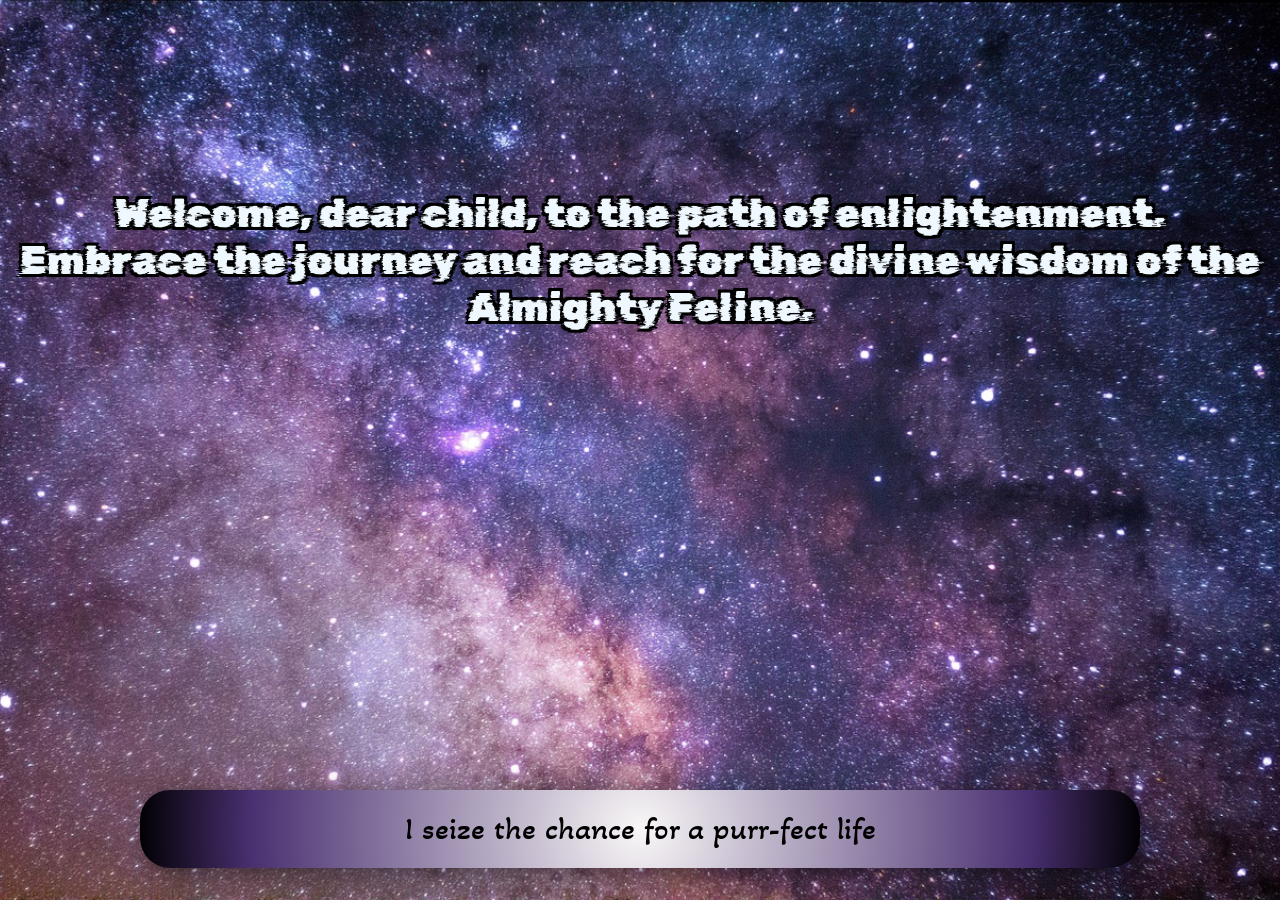
<file: index.html>
<!DOCTYPE html>
<html lang="fr">
    <head>
        <meta charset="utf-8">
        <link rel="stylesheet" href="stylesheet.css">
        <title>The Almighty Balou</title>
        
        <link rel="preconnect" href="https://fonts.googleapis.com">
<link rel="preconnect" href="https://fonts.gstatic.com" crossorigin>
<link href="https://fonts.googleapis.com/css2?family=Akaya+Kanadaka&family=Audiowide&family=Iceberg&family=Manrope:wght@200..800&family=Nosifer&family=Quantico:wght@700&family=Rubik+Glitch&family=Tilt+Prism&family=Yuji+Mai&family=Zen+Dots&display=swap" rel="stylesheet">


    </head>

    <body>

        <header>
           
        </header>

        <main>
            <p class="bienvenue">
                Welcome, dear child, to the path of enlightenment. 
                <br>
                Embrace the journey and reach for the divine wisdom of the Almighty Feline.
            </p>


            <p class="lezgo" onclick="window.location.href='test.html';" style="cursor: pointer;">
                
                I seize the chance for a purr-fect life
            </p>

        </main>

        <footer>

        </footer>

    </body>
</html>
</file>
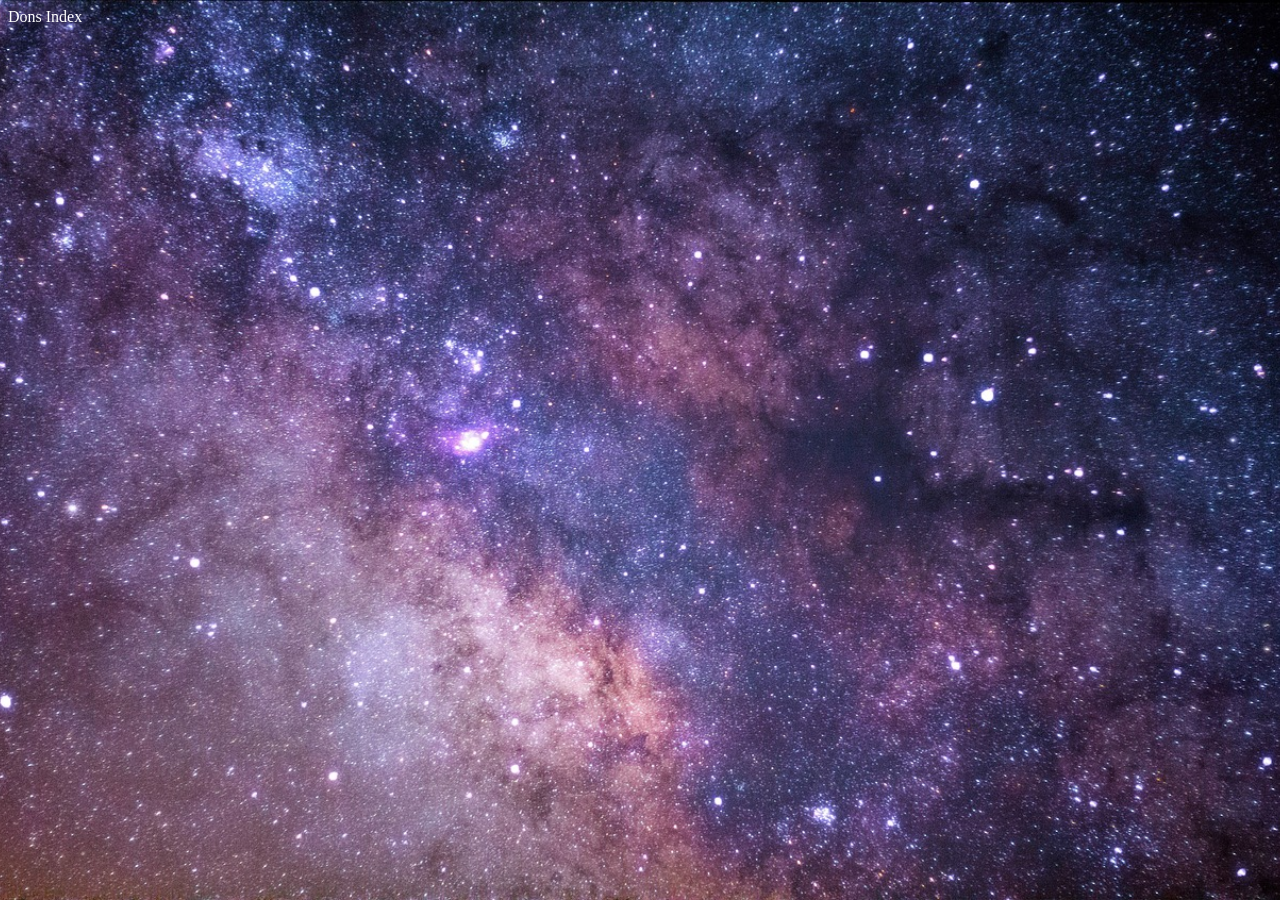
<file: New page.html>
<!DOCTYPE html>
<html lang="fr">
    <head>
        <meta charset="utf-8">
        <link rel="stylesheet" href="stylesheet.css">
        <title>L'adoration du seigneur Balou</title>
    </head>

    <body>
        <header>
            Dons<!--mettre un petit logo a tete de chat--> 
            Index <!--mettre lien vers l'endroit de la page ou il y a l'index-->
            <!--mettre un autre truc-->
        </header>

        <main>

        </main>

        <footer>

        </footer>

    </body>
</html>
</file>
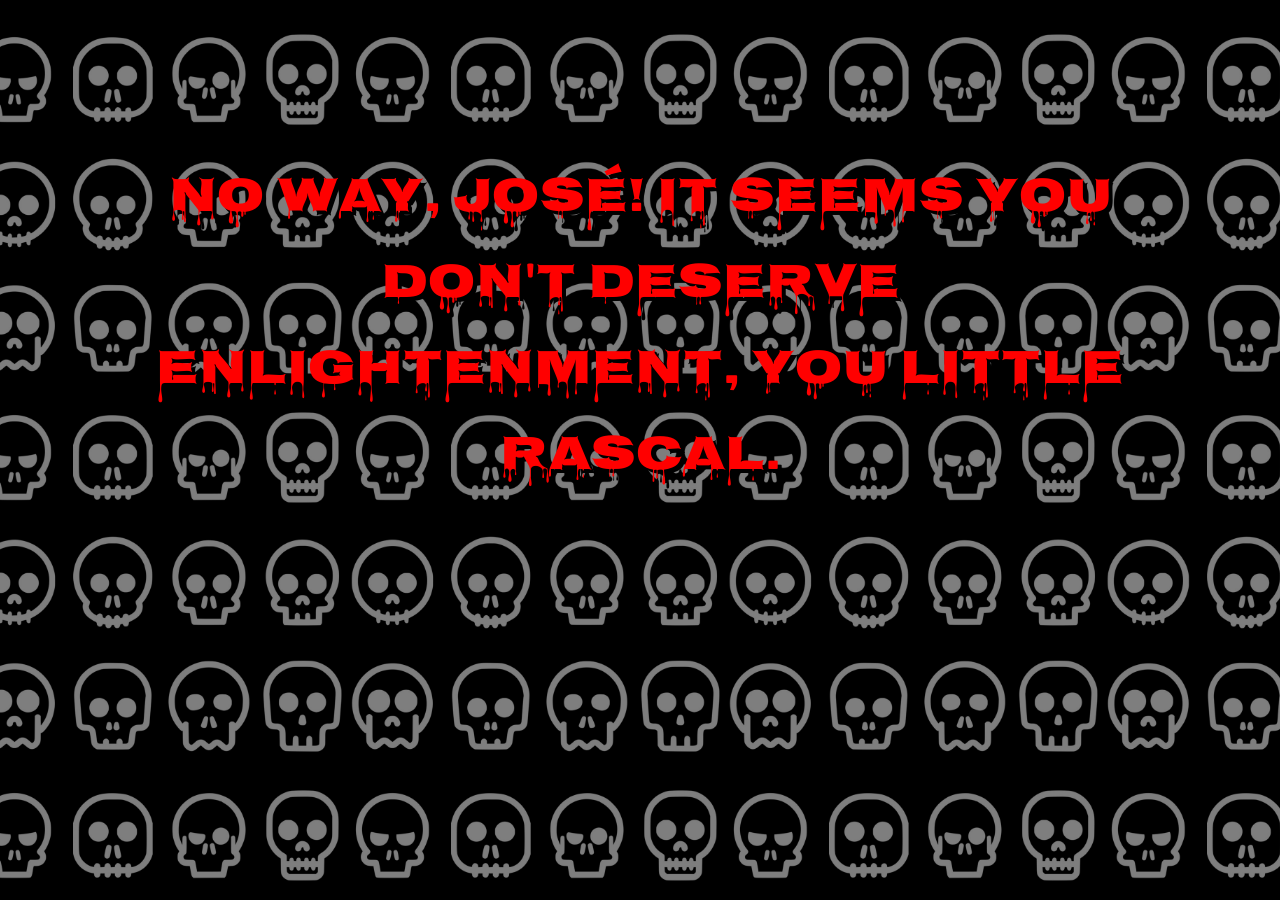
<file: WRONG.html>
<!DOCTYPE html>
<html lang="fr">
    <head>
        <meta charset="utf-8">
        <link rel="stylesheet" href="stylesheet.css">
        <title>The Almighty Balou</title>
        <link rel="preconnect" href="https://fonts.googleapis.com">
<link rel="preconnect" href="https://fonts.gstatic.com" crossorigin>
<link href="https://fonts.googleapis.com/css2?family=Akaya+Kanadaka&family=Audiowide&family=Iceberg&family=Manrope:wght@200..800&family=Nosifer&family=Quantico:wght@700&family=Rubik+Glitch&family=Tilt+Prism&family=Yuji+Mai&family=Zen+Dots&display=swap" rel="stylesheet">

    </head>

    <body class="loser">
        <p>No way, José! It seems you don't deserve enlightenment, you little rascal.</p>
    
                <!--ajouter phto de balou moche moche--> 

    </body>
</html>
</file>
<file: stylesheet.css>
/* pour TOUTES les pages*/



body{
    background-image: url(constellations-2609647_1280.jpg);
    background-size: cover;
    background-position: center;
    background-repeat: no-repeat;
    background-attachment: fixed;
    color: white;
}



/* ---------------------------  pour la page start --------------------------------------- */



.bienvenue{
    font-family: "Rubik Glitch", system-ui;
    font-weight: 400;
    color: aliceblue;
    font-style: normal;
    font-size: 40px;
    text-align: center;
    padding-top: 150px;
    padding-bottom: 350px;
    text-shadow: -3px -3px 0 #000, 3px -3px 0 #000, -3px 3px 0 #000, 3px 3px 0 #000;
}


.lezgo{
    text-align: center;
    color: black;
    font-family: "Akaya Kanadaka", system-ui;
    font-weight: 400;
    font-style: normal;
    font-size: xx-large;
    text-decoration: none;
    padding: 20px;
    border-radius: 30px;
    box-shadow: 6px 6px 25px rgba(0, 0, 0, 0.5);
    background: radial-gradient(circle, rgba(249,247,247,1) 0%, rgba(72,47,111,1) 78%, rgba(1,0,2,1) 100%);
    display: flex; 
    justify-content: center;
    position: fixed;
    bottom: 0;
    width: 75%;
    left: 50%; 
    transform: translateX(-50%);
}



/* ------------------------------------- pour la page test ------------------------ */



.pTest{
    padding: 100px 70px 70px 70px;
    text-align: center;
    font-size: xx-large;
    text-shadow: 2px 2px 0 black;
    font-family: "Quantico", sans-serif;
    font-weight: 700;
    font-style: normal;
}



.questTest{
    display: flex;
    flex-direction: row;
    flex-wrap: wrap;
    justify-content: center;
    gap: 100px;
    height: 350px;
    max-width: 100%;
    height: auto;
}


.questTest img{
    border: solid;
    border-color: black;
    border-width: 5px;
    border-radius: 25px;
}



/* ------------------------------------  pour le page WRONG ------------------------- */



.loser{
    background-image: url(skulls.png);
    background-size: 10cm 10cm;
    background-repeat: repeat;
    background-attachment: fixed;
    color: red;
    font-size: 1.3cm;
    text-align: center;
    font-family: "Nosifer", sans-serif;
    font-weight: 400;
    font-style: normal;
    text-shadow: 4px 4px 0 black;
    padding: 100px;
}



/* --------------------------- Pour la page welcome --------------------------------------  */



/*header*/

.WHeader{
    background-color: rgba(87, 37, 194, 0.9);
    color: black;
    border-radius: 7px;
    height: 100px;
    display: grid;
    grid-template-columns: 1fr 1fr 1fr 1fr 1fr 1fr;
    grid-template-rows: 1fr;
}


.logo{
    grid-column-start: 1;
    grid-column-end: 1;
    display: flex;
    justify-content: center;
    align-items: center;
}


.name{
    grid-column-start: 2;
    grid-column-end: 5;
    display: flex;
    justify-content: left;
    align-items: center;
    font-family: "Rubik Beastly", system-ui;
    font-weight: 400;
    font-style: normal;
    font-size: 30px;
}


.money{
    grid-column-start: 6;
    grid-column-end: 6;
    display: flex;
    justify-content: center;
    align-items: center;
    margin: 10px;
    border: double;
    border-radius: 7px;
    border-width: 5px;
    text-align: center;
    font-size: large;
}


/*main*/

.Wpage{
    max-width: 100%;
    height: auto;
    display: grid;
    grid-template-columns: repeat(8, 1fr);
    grid-template-rows: 1fr
}


.Wmain{
    grid-column-start: 1;
    grid-column-end: 7;
    text-align: center;
}


.Wh1{
    background-color: rgba(244, 240, 255, 0.9);
    color: black;
    border: dotted;
    border-radius: 10px;
    padding: 20px;
    font-size: 50px;
}


.Wmain img{
    max-width: 100%;
    height: auto;
    border: solid;
    border-color: black;
    border-width: 3px;
    border-radius: 20px;
}


.blahblah{
    background-color:rgba(245, 242, 255, 0.5);
    color: black;
    font-size: x-large;
    text-align: justify;
    border-radius: 10px;
    padding: 10px;
}


.mango{
    background-color: #d2c7ff;
    border: solid;
    border-color: black;
    border-width: 5px;
    border-radius: 50px;
    margin: 30px;
    padding: 30px;
    font-size: xx-large;
    color: black;
    position: sticky;
    bottom: 120px;
}


.stickyrice{
    background-color: #d2c7ff;
    border: solid;
    border-color: black;
    border-width: 5px;
    border-radius: 50px;
    margin: 30px;
    padding: 30px;
    font-size: xx-large;
    color: black;
    position: sticky;
    bottom: 10px;
}


/* aside*/


.Waside{
    grid-column-start: 8;
    grid-column-end: 8;
    display: flex;
    flex-direction: column;
    justify-content: flex-start;
    gap: 15px;
    margin: 25px;
}

.WA0{
    background-image: url(Photos/skatedelespace2.png);
    height: 300px;
    width: 400px;
    background-size: cover;
    background-position: center;    
    background-repeat: no-repeat;
    text-align: center;
    text-decoration: double;
    text-decoration: underline;
    font-size: x-large;
    text-shadow: -1px -1px 0 #000, 1px -1px 0 #000, -1px 1px 0 #000, 1px 1px 0 #000;
    border: solid;
    border-width: 2px;
    border-color: #d2c7ff;
    border-radius: 10px;
}

.WA1{
    background-image: url(Photos/Jesusbalou3.png);
    height: 300px;
    width: 400px;
    background-size: cover;
    background-position: center;    
    background-repeat: no-repeat;
    text-align: center;
    text-decoration: double;
    text-decoration: underline;
    font-size: x-large;
    text-shadow: -1px -1px 0 #000, 1px -1px 0 #000, -1px 1px 0 #000, 1px 1px 0 #000;
    border: solid;
    border-width: 2px;
    border-color: #d2c7ff;
    border-radius: 10px;
}

.WA2{
    background-image: url(Photos/MrWorldwide.png);
    height: 300px;
    width: 400px;
    background-size: cover;
    background-position: center;    
    background-repeat: no-repeat;
    text-align: center;
    text-decoration: double;
    text-decoration: underline;
    font-size: x-large;
    text-shadow: -1px -1px 0 #000, 1px -1px 0 #000, -1px 1px 0 #000, 1px 1px 0 #000;
    border: solid;
    border-width: 2px;
    border-color: #d2c7ff;
    border-radius: 10px;
}

.WA2b{
    background-image: url(Photos/hpichat.png);
    height: 300px;
    width: 400px;
    background-size: cover;
    background-position: center;    
    background-repeat: no-repeat;
    text-align: center;
    text-decoration: double;
    text-decoration: underline;
    font-size: x-large;
    text-shadow: -1px -1px 0 #000, 1px -1px 0 #000, -1px 1px 0 #000, 1px 1px 0 #000;
    border: solid;
    border-width: 2px;
    border-color: #d2c7ff;
    border-radius: 10px;
}

.WA3{
    background-image: url(Photos/happycat.jpg);
    height: 300px;
    width: 400px;
    background-size: cover;
    background-position: center;    
    background-repeat: no-repeat;
    text-align: center;
    text-decoration: double;
    text-decoration: underline;
    font-size: x-large;
    text-shadow: -1px -1px 0 #000, 1px -1px 0 #000, -1px 1px 0 #000, 1px 1px 0 #000;
    border: solid;
    border-width: 2px;
    border-color: #d2c7ff;
    border-radius: 10px;
}

.WA4{
    background-image: url(Photos/hapinessismoneyifyouaskmycat.png);
    height: 300px;
    width: 400px;
    background-size: cover;
    background-position: center;    
    background-repeat: no-repeat;
    text-align: center;
    text-decoration: double;
    text-decoration: underline;
    font-size: x-large;
    text-shadow: -1px -1px 0 #000, 1px -1px 0 #000, -1px 1px 0 #000, 1px 1px 0 #000;
    border: solid;
    border-width: 2px;
    border-color: #d2c7ff;
    border-radius: 10px;
}

.WA5{
    background-image: url(Photos/catnaps.png);
    height: 300px;
    width: 400px;
    background-size: cover;
    background-position: center;    
    background-repeat: no-repeat;
    text-align: center;
    text-decoration: double;
    text-decoration: underline;
    font-size: x-large;
    text-shadow: -1px -1px 0 #000, 1px -1px 0 #000, -1px 1px 0 #000, 1px 1px 0 #000;
    border: solid;
    border-width: 2px;
    border-color: #d2c7ff;
    border-radius: 10px;
}

.WA6{
    background-image: url(Photos/egyptcats.png);
    height: 300px;
    width: 400px;
    background-size: cover;
    background-position: center;    
    background-repeat: no-repeat;
    text-align: center;
    text-decoration: double;
    text-decoration: underline;
    font-size: x-large;
    text-shadow: -1px -1px 0 #000, 1px -1px 0 #000, -1px 1px 0 #000, 1px 1px 0 #000;
    border: solid;
    border-width: 2px;
    border-color: #d2c7ff;
    border-radius: 10px;
}

.WA7{
    background-image: url(Photos/bible-7092020_640.jpg);
    height: 300px;
    width: 400px;
    background-size: cover;
    background-position: center;    
    background-repeat: no-repeat;
    text-align: center;
    text-decoration: double;
    text-decoration: underline;
    font-size: x-large;
    text-shadow: -1px -1px 0 #000, 1px -1px 0 #000, -1px 1px 0 #000, 1px 1px 0 #000;
    border: solid;
    border-width: 2px;
    border-color: #d2c7ff;
    border-radius: 10px;
}



/* --------------------------- Dons ----------------------- */


.BalouMoney{
    background-image: url(Photos/BalouMoney.png);
    background-size: cover;
    background-position: fixed;
    background-repeat: no-repeat;
    display: flex;
    position: fixed;
    bottom: 15px;
    left: 30%;
}

.donations{
    background-color: rgba(213, 230, 211, 0.7);
    text-align: center;
    color: #525252;
    border: solid;
    border-color: #ababab;
    border-width: 1px;
    border-radius: 20px;
    padding: 0px 70px 0px 70px;
}

.donations h3{
    font-size: x-large;
}


.donations h2{
    font-size: xx-large;
    padding: 20px;
    border: solid;
    border-color: #000;
    border-radius: 20px;
    background-color: rgba(63, 143, 46, 1);
}


.montant{
    display: flex;
    flex-direction: row;
    justify-content: center;
    gap: 20px;
}

.montant > div{
    background-color: rgba(213, 230, 211, 1);
    border: 2px solid black;
    border-radius: 5px;
    padding: 10px;
    font-size: large;

}
</file>
